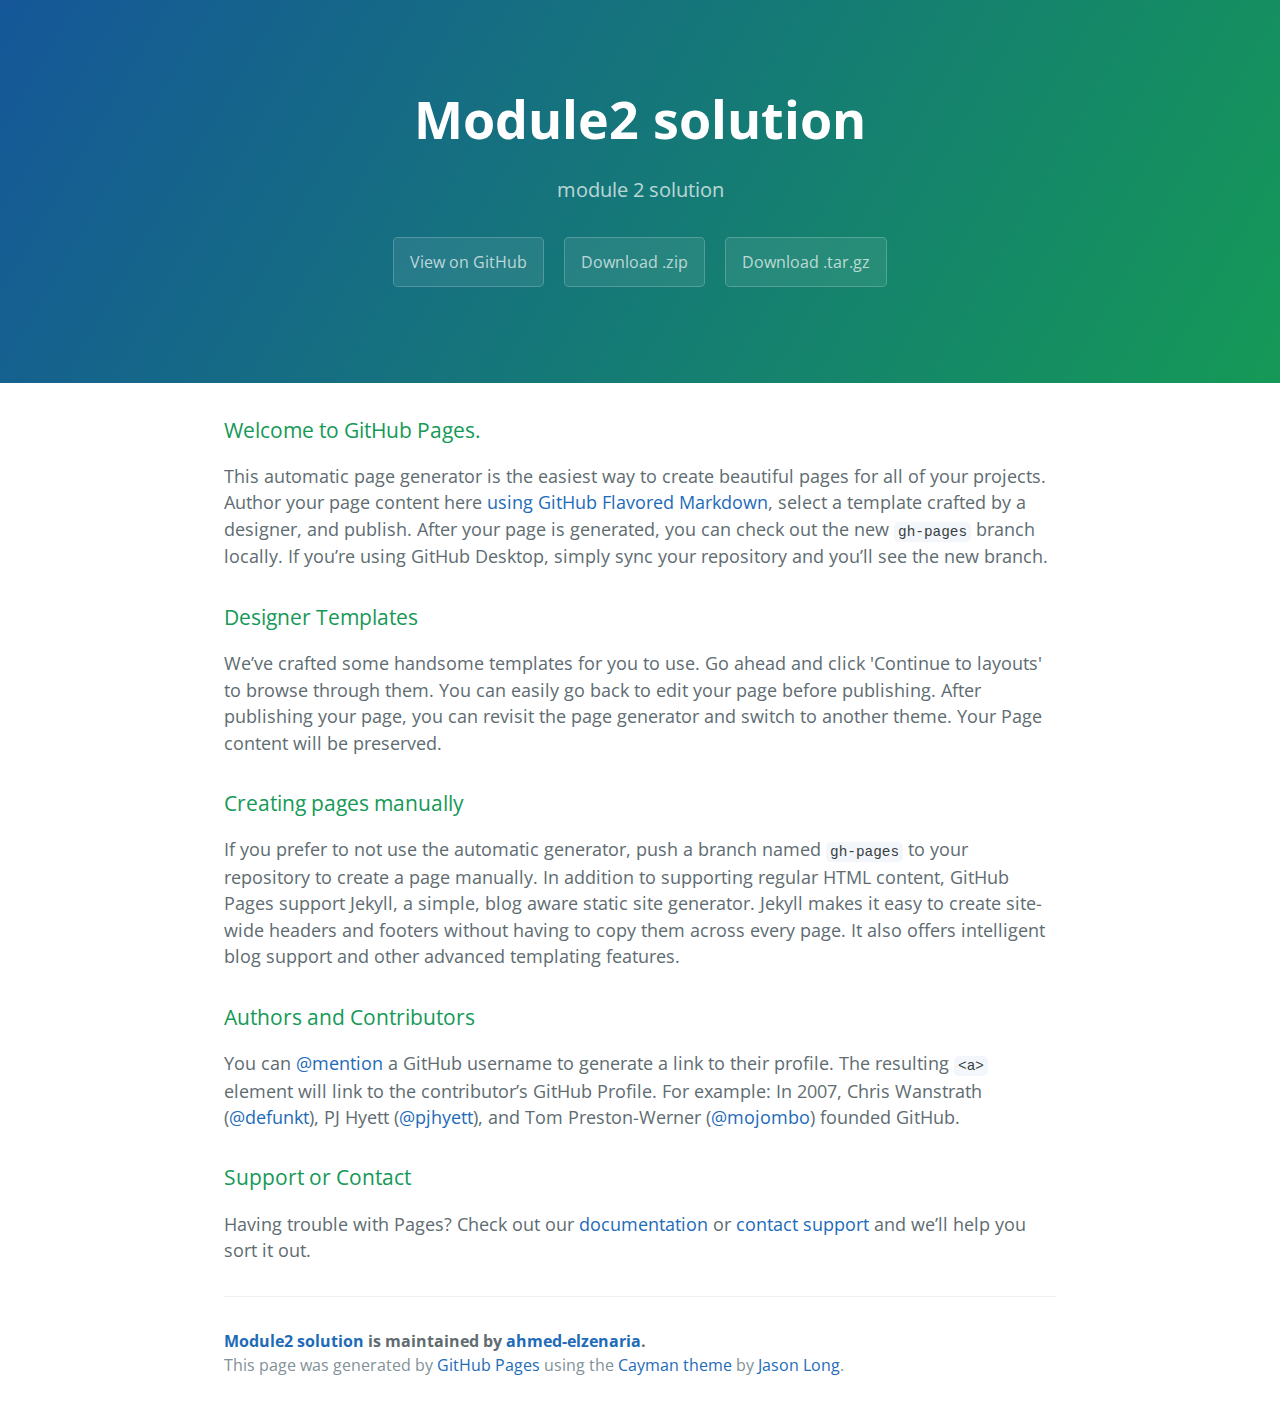
<file: index.html>
<!DOCTYPE html>
<html lang="en-us">
  <head>
    <meta charset="UTF-8">
    <title>Module2 solution by ahmed-elzenaria</title>
    <meta name="viewport" content="width=device-width, initial-scale=1">
    <link rel="stylesheet" type="text/css" href="stylesheets/normalize.css" media="screen">
    <link href='https://fonts.googleapis.com/css?family=Open+Sans:400,700' rel='stylesheet' type='text/css'>
    <link rel="stylesheet" type="text/css" href="stylesheets/stylesheet.css" media="screen">
    <link rel="stylesheet" type="text/css" href="stylesheets/github-light.css" media="screen">
  </head>
  <body>
    <section class="page-header">
      <h1 class="project-name">Module2 solution</h1>
      <h2 class="project-tagline">module 2 solution</h2>
      <a href="https://github.com/ahmed-elzenaria/module2_solution" class="btn">View on GitHub</a>
      <a href="https://github.com/ahmed-elzenaria/module2_solution/zipball/master" class="btn">Download .zip</a>
      <a href="https://github.com/ahmed-elzenaria/module2_solution/tarball/master" class="btn">Download .tar.gz</a>
    </section>

    <section class="main-content">
      <h3>
<a id="welcome-to-github-pages" class="anchor" href="#welcome-to-github-pages" aria-hidden="true"><span aria-hidden="true" class="octicon octicon-link"></span></a>Welcome to GitHub Pages.</h3>

<p>This automatic page generator is the easiest way to create beautiful pages for all of your projects. Author your page content here <a href="https://guides.github.com/features/mastering-markdown/">using GitHub Flavored Markdown</a>, select a template crafted by a designer, and publish. After your page is generated, you can check out the new <code>gh-pages</code> branch locally. If you’re using GitHub Desktop, simply sync your repository and you’ll see the new branch.</p>

<h3>
<a id="designer-templates" class="anchor" href="#designer-templates" aria-hidden="true"><span aria-hidden="true" class="octicon octicon-link"></span></a>Designer Templates</h3>

<p>We’ve crafted some handsome templates for you to use. Go ahead and click 'Continue to layouts' to browse through them. You can easily go back to edit your page before publishing. After publishing your page, you can revisit the page generator and switch to another theme. Your Page content will be preserved.</p>

<h3>
<a id="creating-pages-manually" class="anchor" href="#creating-pages-manually" aria-hidden="true"><span aria-hidden="true" class="octicon octicon-link"></span></a>Creating pages manually</h3>

<p>If you prefer to not use the automatic generator, push a branch named <code>gh-pages</code> to your repository to create a page manually. In addition to supporting regular HTML content, GitHub Pages support Jekyll, a simple, blog aware static site generator. Jekyll makes it easy to create site-wide headers and footers without having to copy them across every page. It also offers intelligent blog support and other advanced templating features.</p>

<h3>
<a id="authors-and-contributors" class="anchor" href="#authors-and-contributors" aria-hidden="true"><span aria-hidden="true" class="octicon octicon-link"></span></a>Authors and Contributors</h3>

<p>You can <a href="https://help.github.com/articles/basic-writing-and-formatting-syntax/#mentioning-users-and-teams" class="user-mention">@mention</a> a GitHub username to generate a link to their profile. The resulting <code>&lt;a&gt;</code> element will link to the contributor’s GitHub Profile. For example: In 2007, Chris Wanstrath (<a href="https://github.com/defunkt" class="user-mention">@defunkt</a>), PJ Hyett (<a href="https://github.com/pjhyett" class="user-mention">@pjhyett</a>), and Tom Preston-Werner (<a href="https://github.com/mojombo" class="user-mention">@mojombo</a>) founded GitHub.</p>

<h3>
<a id="support-or-contact" class="anchor" href="#support-or-contact" aria-hidden="true"><span aria-hidden="true" class="octicon octicon-link"></span></a>Support or Contact</h3>

<p>Having trouble with Pages? Check out our <a href="https://help.github.com/pages">documentation</a> or <a href="https://github.com/contact">contact support</a> and we’ll help you sort it out.</p>

      <footer class="site-footer">
        <span class="site-footer-owner"><a href="https://github.com/ahmed-elzenaria/module2_solution">Module2 solution</a> is maintained by <a href="https://github.com/ahmed-elzenaria">ahmed-elzenaria</a>.</span>

        <span class="site-footer-credits">This page was generated by <a href="https://pages.github.com">GitHub Pages</a> using the <a href="https://github.com/jasonlong/cayman-theme">Cayman theme</a> by <a href="https://twitter.com/jasonlong">Jason Long</a>.</span>
      </footer>

    </section>

  
  </body>
</html>
</file>
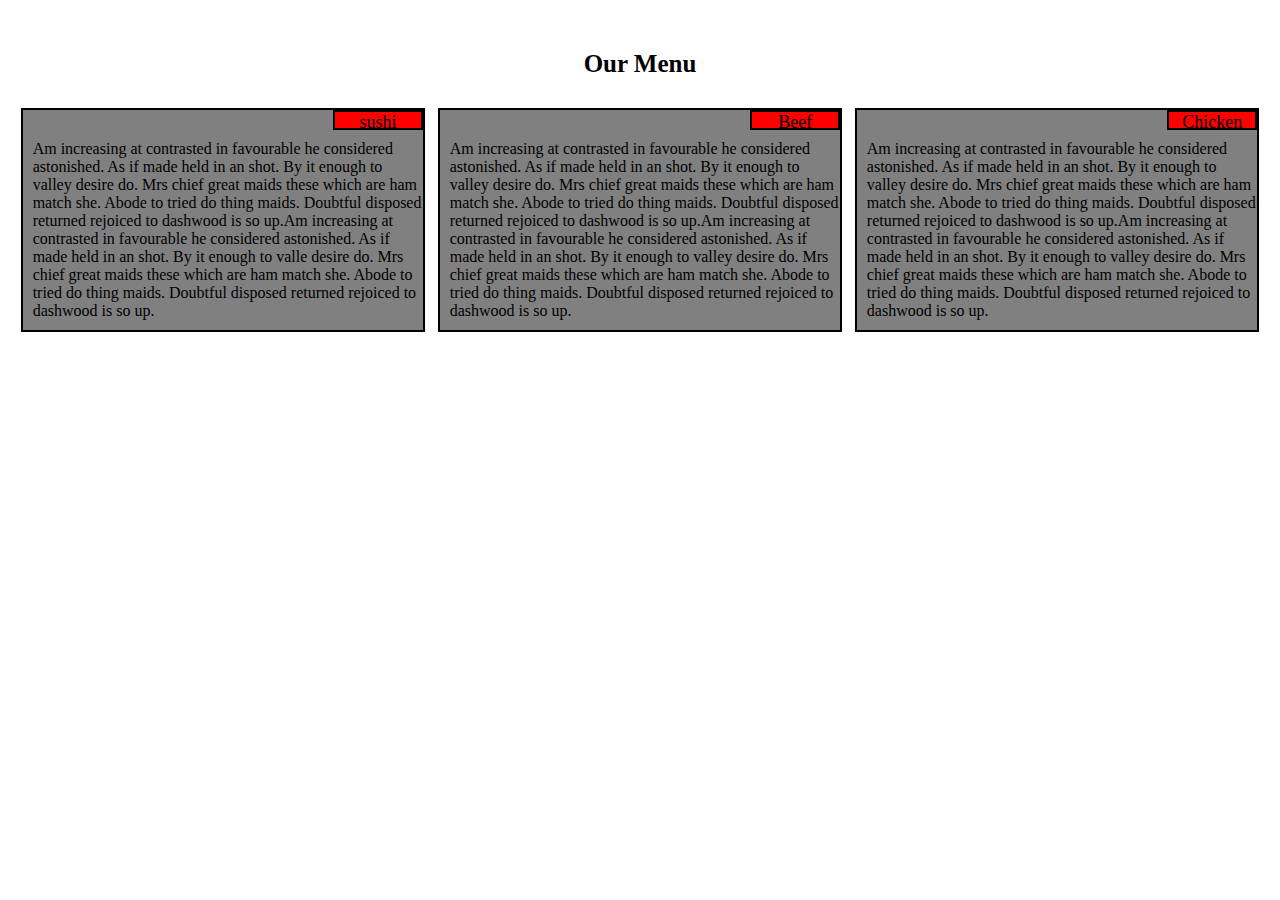
<file: site/index.html>
<!DOCTYPE html>
<html>
<head>
	<meta charset="utf-8">
	<meta name="viewport" content="width=device-width, initial-scale=1">
	<title>module 2 solution</title>
	<link rel="stylesheet" type="text/css" href="css/base.css">
</head>
<body>
	<h1>Our Menu</h1>
	<div class="row">
		<div class="col-lg-3 col-md-6 col-sm-12">
			 <div class="box">sushi</div>
			<p>Am increasing at contrasted in favourable he considered astonished. As if made held in an shot. By it enough to valley desire do.
			 Mrs chief great maids these which are ham match she. Abode to tried do thing maids. Doubtful disposed returned rejoiced to dashwood is so up.Am increasing at contrasted in favourable he considered astonished. As if made held in an shot. By it enough to valle desire do.
			 Mrs chief great maids these which are ham match she. Abode to tried do thing maids. Doubtful disposed returned rejoiced to dashwood is so up. </p> 
		</div>
		<div class="col-lg-3 col-md-6 col-sm-12">
			<div class="box">Beef</div>
			<p>Am increasing at contrasted in favourable he considered astonished. As if made held in an shot. By it enough to valley desire do.
			 Mrs chief great maids these which are ham match she. Abode to tried do thing maids. Doubtful disposed returned rejoiced to dashwood is so up.Am increasing at contrasted in favourable he considered astonished. As if made held in an shot. By it enough to valley desire do.
			 Mrs chief great maids these which are ham match she. Abode to tried do thing maids. Doubtful disposed returned rejoiced to dashwood is so up. </p>
		</div>
		<div class="col-lg-3 col-md-1 col-sm-12 third">
			<div class="box">Chicken</div>
			<p>Am increasing at contrasted in favourable he considered astonished. As if made held in an shot. By it enough to valley desire do.
			 Mrs chief great maids these which are ham match she. Abode to tried do thing maids. Doubtful disposed returned rejoiced to dashwood is so up.Am increasing at contrasted in favourable he considered astonished. As if made held in an shot. By it enough to valley desire do.
			 Mrs chief great maids these which are ham match she. Abode to tried do thing maids. Doubtful disposed returned rejoiced to dashwood is so up. </p>
		</div>
	</div>
</body>
</html>
</file>
<file: stylesheets/stylesheet.css>
* {
  box-sizing: border-box; }

body {
  padding: 0;
  margin: 0;
  font-family: "Open Sans", "Helvetica Neue", Helvetica, Arial, sans-serif;
  font-size: 16px;
  line-height: 1.5;
  color: #606c71; }

a {
  color: #1e6bb8;
  text-decoration: none; }
  a:hover {
    text-decoration: underline; }

.btn {
  display: inline-block;
  margin-bottom: 1rem;
  color: rgba(255, 255, 255, 0.7);
  background-color: rgba(255, 255, 255, 0.08);
  border-color: rgba(255, 255, 255, 0.2);
  border-style: solid;
  border-width: 1px;
  border-radius: 0.3rem;
  transition: color 0.2s, background-color 0.2s, border-color 0.2s; }
  .btn + .btn {
    margin-left: 1rem; }

.btn:hover {
  color: rgba(255, 255, 255, 0.8);
  text-decoration: none;
  background-color: rgba(255, 255, 255, 0.2);
  border-color: rgba(255, 255, 255, 0.3); }

@media screen and (min-width: 64em) {
  .btn {
    padding: 0.75rem 1rem; } }

@media screen and (min-width: 42em) and (max-width: 64em) {
  .btn {
    padding: 0.6rem 0.9rem;
    font-size: 0.9rem; } }

@media screen and (max-width: 42em) {
  .btn {
    display: block;
    width: 100%;
    padding: 0.75rem;
    font-size: 0.9rem; }
    .btn + .btn {
      margin-top: 1rem;
      margin-left: 0; } }

.page-header {
  color: #fff;
  text-align: center;
  background-color: #159957;
  background-image: linear-gradient(120deg, #155799, #159957); }

@media screen and (min-width: 64em) {
  .page-header {
    padding: 5rem 6rem; } }

@media screen and (min-width: 42em) and (max-width: 64em) {
  .page-header {
    padding: 3rem 4rem; } }

@media screen and (max-width: 42em) {
  .page-header {
    padding: 2rem 1rem; } }

.project-name {
  margin-top: 0;
  margin-bottom: 0.1rem; }

@media screen and (min-width: 64em) {
  .project-name {
    font-size: 3.25rem; } }

@media screen and (min-width: 42em) and (max-width: 64em) {
  .project-name {
    font-size: 2.25rem; } }

@media screen and (max-width: 42em) {
  .project-name {
    font-size: 1.75rem; } }

.project-tagline {
  margin-bottom: 2rem;
  font-weight: normal;
  opacity: 0.7; }

@media screen and (min-width: 64em) {
  .project-tagline {
    font-size: 1.25rem; } }

@media screen and (min-width: 42em) and (max-width: 64em) {
  .project-tagline {
    font-size: 1.15rem; } }

@media screen and (max-width: 42em) {
  .project-tagline {
    font-size: 1rem; } }

.main-content :first-child {
  margin-top: 0; }
.main-content img {
  max-width: 100%; }
.main-content h1, .main-content h2, .main-content h3, .main-content h4, .main-content h5, .main-content h6 {
  margin-top: 2rem;
  margin-bottom: 1rem;
  font-weight: normal;
  color: #159957; }
.main-content p {
  margin-bottom: 1em; }
.main-content code {
  padding: 2px 4px;
  font-family: Consolas, "Liberation Mono", Menlo, Courier, monospace;
  font-size: 0.9rem;
  color: #383e41;
  background-color: #f3f6fa;
  border-radius: 0.3rem; }
.main-content pre {
  padding: 0.8rem;
  margin-top: 0;
  margin-bottom: 1rem;
  font: 1rem Consolas, "Liberation Mono", Menlo, Courier, monospace;
  color: #567482;
  word-wrap: normal;
  background-color: #f3f6fa;
  border: solid 1px #dce6f0;
  border-radius: 0.3rem; }
  .main-content pre > code {
    padding: 0;
    margin: 0;
    font-size: 0.9rem;
    color: #567482;
    word-break: normal;
    white-space: pre;
    background: transparent;
    border: 0; }
.main-content .highlight {
  margin-bottom: 1rem; }
  .main-content .highlight pre {
    margin-bottom: 0;
    word-break: normal; }
.main-content .highlight pre, .main-content pre {
  padding: 0.8rem;
  overflow: auto;
  font-size: 0.9rem;
  line-height: 1.45;
  border-radius: 0.3rem; }
.main-content pre code, .main-content pre tt {
  display: inline;
  max-width: initial;
  padding: 0;
  margin: 0;
  overflow: initial;
  line-height: inherit;
  word-wrap: normal;
  background-color: transparent;
  border: 0; }
  .main-content pre code:before, .main-content pre code:after, .main-content pre tt:before, .main-content pre tt:after {
    content: normal; }
.main-content ul, .main-content ol {
  margin-top: 0; }
.main-content blockquote {
  padding: 0 1rem;
  margin-left: 0;
  color: #819198;
  border-left: 0.3rem solid #dce6f0; }
  .main-content blockquote > :first-child {
    margin-top: 0; }
  .main-content blockquote > :last-child {
    margin-bottom: 0; }
.main-content table {
  display: block;
  width: 100%;
  overflow: auto;
  word-break: normal;
  word-break: keep-all; }
  .main-content table th {
    font-weight: bold; }
  .main-content table th, .main-content table td {
    padding: 0.5rem 1rem;
    border: 1px solid #e9ebec; }
.main-content dl {
  padding: 0; }
  .main-content dl dt {
    padding: 0;
    margin-top: 1rem;
    font-size: 1rem;
    font-weight: bold; }
  .main-content dl dd {
    padding: 0;
    margin-bottom: 1rem; }
.main-content hr {
  height: 2px;
  padding: 0;
  margin: 1rem 0;
  background-color: #eff0f1;
  border: 0; }

@media screen and (min-width: 64em) {
  .main-content {
    max-width: 64rem;
    padding: 2rem 6rem;
    margin: 0 auto;
    font-size: 1.1rem; } }

@media screen and (min-width: 42em) and (max-width: 64em) {
  .main-content {
    padding: 2rem 4rem;
    font-size: 1.1rem; } }

@media screen and (max-width: 42em) {
  .main-content {
    padding: 2rem 1rem;
    font-size: 1rem; } }

.site-footer {
  padding-top: 2rem;
  margin-top: 2rem;
  border-top: solid 1px #eff0f1; }

.site-footer-owner {
  display: block;
  font-weight: bold; }

.site-footer-credits {
  color: #819198; }

@media screen and (min-width: 64em) {
  .site-footer {
    font-size: 1rem; } }

@media screen and (min-width: 42em) and (max-width: 64em) {
  .site-footer {
    font-size: 1rem; } }

@media screen and (max-width: 42em) {
  .site-footer {
    font-size: 0.9rem; } }
</file>
<file: stylesheets/github-light.css>
/*
The MIT License (MIT)

Copyright (c) 2015 GitHub, Inc.

Permission is hereby granted, free of charge, to any person obtaining a copy
of this software and associated documentation files (the "Software"), to deal
in the Software without restriction, including without limitation the rights
to use, copy, modify, merge, publish, distribute, sublicense, and/or sell
copies of the Software, and to permit persons to whom the Software is
furnished to do so, subject to the following conditions:

The above copyright notice and this permission notice shall be included in all
copies or substantial portions of the Software.

THE SOFTWARE IS PROVIDED "AS IS", WITHOUT WARRANTY OF ANY KIND, EXPRESS OR
IMPLIED, INCLUDING BUT NOT LIMITED TO THE WARRANTIES OF MERCHANTABILITY,
FITNESS FOR A PARTICULAR PURPOSE AND NONINFRINGEMENT. IN NO EVENT SHALL THE
AUTHORS OR COPYRIGHT HOLDERS BE LIABLE FOR ANY CLAIM, DAMAGES OR OTHER
LIABILITY, WHETHER IN AN ACTION OF CONTRACT, TORT OR OTHERWISE, ARISING FROM,
OUT OF OR IN CONNECTION WITH THE SOFTWARE OR THE USE OR OTHER DEALINGS IN THE
SOFTWARE.

*/

.pl-c /* comment */ {
  color: #969896;
}

.pl-c1      /* constant, markup.raw, meta.diff.header, meta.module-reference, meta.property-name, support, support.constant, support.variable, variable.other.constant */,
.pl-s .pl-v /* string variable */ {
  color: #0086b3;
}

.pl-e  /* entity */,
.pl-en /* entity.name */ {
  color: #795da3;
}

.pl-s .pl-s1 /* string source */,
.pl-smi      /* storage.modifier.import, storage.modifier.package, storage.type.java, variable.other, variable.parameter.function */ {
  color: #333;
}

.pl-ent /* entity.name.tag */ {
  color: #63a35c;
}

.pl-k /* keyword, storage, storage.type */ {
  color: #a71d5d;
}

.pl-pds              /* punctuation.definition.string, string.regexp.character-class */,
.pl-s                /* string */,
.pl-s .pl-pse .pl-s1 /* string punctuation.section.embedded source */,
.pl-sr               /* string.regexp */,
.pl-sr .pl-cce       /* string.regexp constant.character.escape */,
.pl-sr .pl-sra       /* string.regexp string.regexp.arbitrary-repitition */,
.pl-sr .pl-sre       /* string.regexp source.ruby.embedded */ {
  color: #183691;
}

.pl-v /* variable */ {
  color: #ed6a43;
}

.pl-id /* invalid.deprecated */ {
  color: #b52a1d;
}

.pl-ii /* invalid.illegal */ {
  background-color: #b52a1d;
  color: #f8f8f8;
}

.pl-sr .pl-cce /* string.regexp constant.character.escape */ {
  color: #63a35c;
  font-weight: bold;
}

.pl-ml /* markup.list */ {
  color: #693a17;
}

.pl-mh        /* markup.heading */,
.pl-mh .pl-en /* markup.heading entity.name */,
.pl-ms        /* meta.separator */ {
  color: #1d3e81;
  font-weight: bold;
}

.pl-mq /* markup.quote */ {
  color: #008080;
}

.pl-mi /* markup.italic */ {
  color: #333;
  font-style: italic;
}

.pl-mb /* markup.bold */ {
  color: #333;
  font-weight: bold;
}

.pl-md /* markup.deleted, meta.diff.header.from-file */ {
  background-color: #ffecec;
  color: #bd2c00;
}

.pl-mi1 /* markup.inserted, meta.diff.header.to-file */ {
  background-color: #eaffea;
  color: #55a532;
}

.pl-mdr /* meta.diff.range */ {
  color: #795da3;
  font-weight: bold;
}

.pl-mo /* meta.output */ {
  color: #1d3e81;
}
</file>
<file: site/css/base.css>
*{
	/*margin: 0;
	padding: 0;*/

	box-sizing: border-box;

}

h1{
	font-size: 25px;
	font-family: tahoma;
	margin-top:50px;
	text-align: center;
	margin-bottom: 30px;

}*/
.row {
  width: 100%;

}
@media (min-width: 992px) {
   .col-lg-3{
	background: gray;
	border: 2px solid black;
	float: left;
	/*margin:20px 0 20px 20px;*/
	margin-left: 1%;

  }
  .col-lg-3 {
    width: 32%;
  }
  
}

@media (min-width: 768px) and (max-width: 991px){
   .col-md-6{
	background: gray;
	border: 2px solid black;
	float: left;
	margin:10px 0 20px 20px;
  }
  .col-md-6 {
    width: 46%;
  }
  .col-md-1{
  	width: 95%;
  	background: gray;
	border: 2px solid black;
	float: left;
	margin:10px 0 20px 20px;
  }
  
}
@media (max-width: 767px){
   .col-sm-12{
	background: gray;
	border: 2px solid black;
	float: left;
	margin:10px 20px 20px 10px;
	

  }
  .col-sm-12 {
    width: 95%;
  }
  
}

	
.box{
	width: 90px;
	height: 20px;
	background: red;
	font-size: 18px;
	text-align: center;
	float: right;
	border: 2px solid black;
}
p{
	margin:30px 0 10px 10px; 
}
</file>
